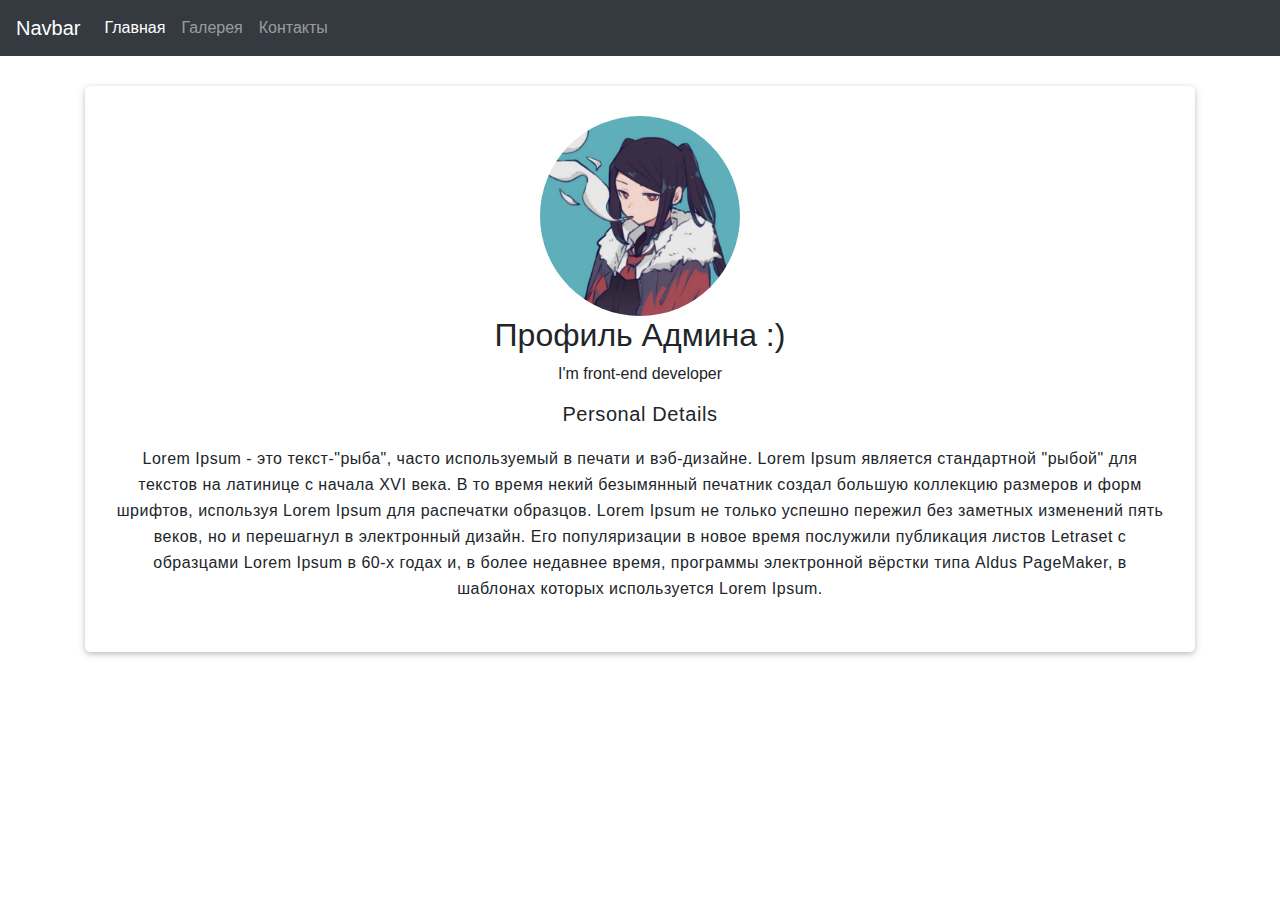
<file: index.html>
<!DOCTYPE html>
<html lang="en">
<head>
  <meta charset="UTF-8">
  <title>Title</title>
  <link rel="stylesheet" href="assets/css/bootstrap.min.css">
  <link rel="stylesheet" href="assets/css/main.css">
</head>
<body>

<section class="header">
  <nav class="navbar navbar-expand-lg navbar-dark bg-dark">
    <a class="navbar-brand" href="index.html">Navbar</a>
    <button class="navbar-toggler" type="button" data-toggle="collapse" data-target="#navbarSupportedContent" aria-controls="navbarSupportedContent" aria-expanded="false" aria-label="Toggle navigation">
      <span class="navbar-toggler-icon"></span>
    </button>

    <div class="collapse navbar-collapse" id="navbarSupportedContent">
      <ul class="navbar-nav mr-auto">
        <li class="nav-item active">
          <a class="nav-link" href="index.html">Главная<span class="sr-only">(current)</span></a>
        </li>
        <li class="nav-item">
          <a class="nav-link" href="gallery.html">Галерея</a>
        </li>
        <li class="nav-item">
          <a class="nav-link" href="contacts.html">Контакты</a>
        </li>
      </ul>
    </div>
  </nav>
</section>
<section class="about-me">
  <div class="container">
    <div class="row">
      <div class="col-sm-12">
        <div class="card-box">
          <div class="row">
            <div class="col-xl-12">
              <div class="header-text text-center">
                <img src="assets/img/circle.jpg" alt="" class="img-circle" />
                <h2>Профиль Админа :)</h2>
                <p>I'm front-end developer</p>
              </div>
            </div>
          </div>
          <div class="row">
            <div class="col-md-12 text-center col-md-offset-1">
              <div class="introduce">
                <h2 class="title">Personal Details</h2>
                <p>
                  Lorem Ipsum - это текст-"рыба", часто используемый в печати и
                  вэб-дизайне. Lorem Ipsum является стандартной "рыбой" для
                  текстов на латинице с начала XVI века. В то время некий
                  безымянный печатник создал большую коллекцию размеров и форм
                  шрифтов, используя Lorem Ipsum для распечатки образцов. Lorem
                  Ipsum не только успешно пережил без заметных изменений пять
                  веков, но и перешагнул в электронный дизайн. Его популяризации
                  в новое время послужили публикация листов Letraset с образцами
                  Lorem Ipsum в 60-х годах и, в более недавнее время, программы
                  электронной вёрстки типа Aldus PageMaker, в шаблонах которых
                  используется Lorem Ipsum.
                </p>
              </div>
            </div>
          </div>
        </div>
      </div>
    </div>
  </div>
</section>
<script src="assets/js/libraries/jquery-3.5.1.min.js"></script>
<script src="assets/js/bootstrap.bundle.min.js"></script>
</body>
</html>
</file>
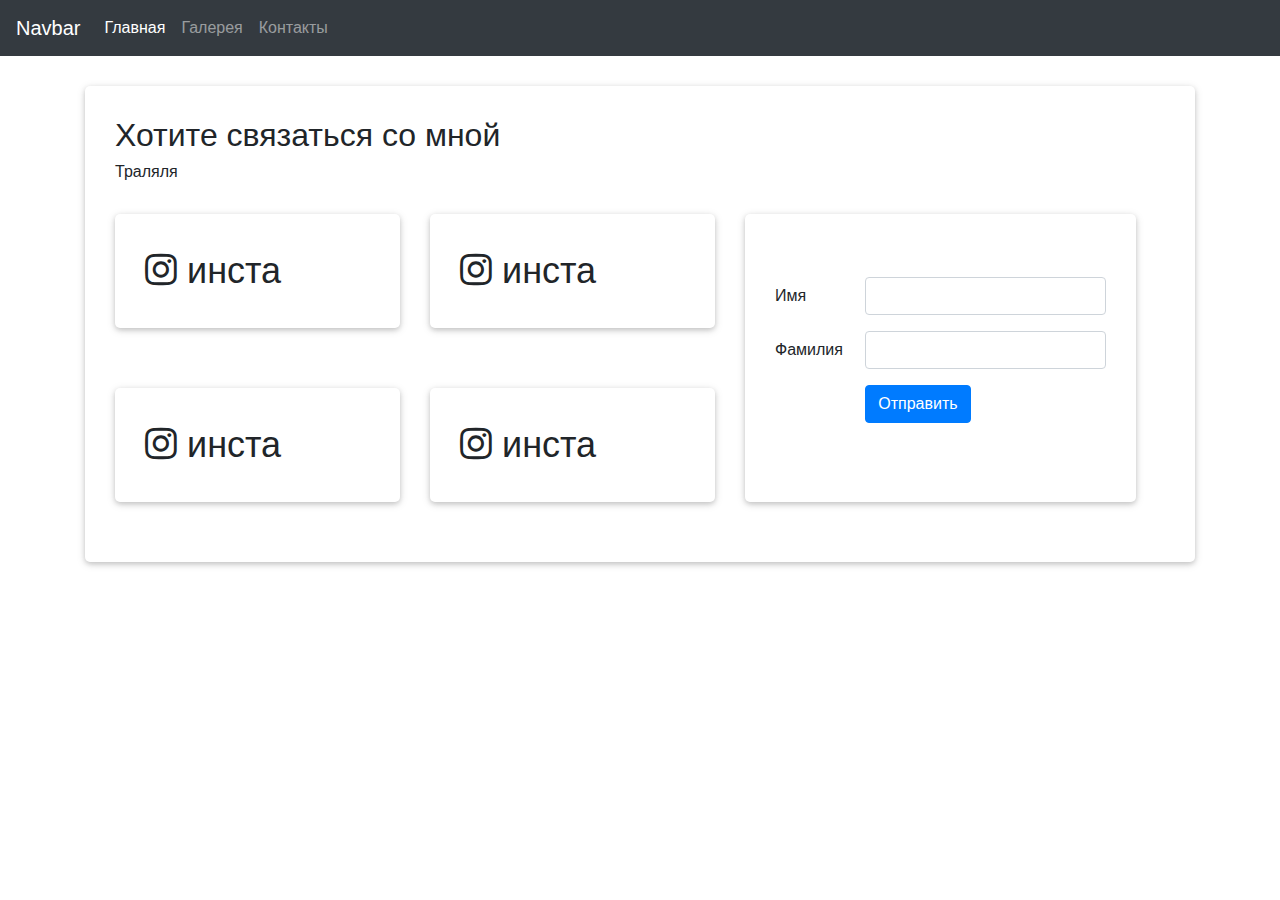
<file: contacts.html>
<!DOCTYPE html>
<html lang="en">
<head>
  <meta charset="UTF-8">
  <title>Title</title>
  <link rel="stylesheet" href="assets/css/bootstrap.min.css">
  <link rel="stylesheet" href="assets/css/main.css">
  <link rel="stylesheet" href="https://cdnjs.cloudflare.com/ajax/libs/font-awesome/5.14.0/css/all.css">
</head>
<body>

<section class="header">
  <nav class="navbar navbar-expand-lg navbar-dark bg-dark">
    <a class="navbar-brand" href="index.html">Navbar</a>
    <button class="navbar-toggler" type="button" data-toggle="collapse" data-target="#navbarSupportedContent" aria-controls="navbarSupportedContent" aria-expanded="false" aria-label="Toggle navigation">
      <span class="navbar-toggler-icon"></span>
    </button>

    <div class="collapse navbar-collapse" id="navbarSupportedContent">
      <ul class="navbar-nav mr-auto">
        <li class="nav-item active">
          <a class="nav-link" href="index.html">Главная<span class="sr-only">(current)</span></a>
        </li>
        <li class="nav-item">
          <a class="nav-link" href="gallery.html">Галерея</a>
        </li>
        <li class="nav-item">
          <a class="nav-link" href="contacts.html">Контакты</a>
        </li>
      </ul>
    </div>
  </nav>
</section>
<section class="contacts">
  <div class="container">
    <div class="card-box">
      <h2 class="card-title">Хотите связаться со мной</h2>
      <p class="card-subtitle">Траляля</p>
      <div class="row">
        <div class="col-md-12 col-lg-7">
          <div class="row">
            <div class="col-6">
              <div class="card-box social-link">
                <i class="fab fa-instagram"></i>
                <span>инста</span>
              </div>
            </div>
            <div class="col-6">
              <div class="card-box social-link">
                <i class="fab fa-instagram"></i>
                <span>инста</span>
              </div>
            </div>
            <div class="col-6">
              <div class="card-box social-link">
                <i class="fab fa-instagram"></i>
                <span>инста</span>
              </div>
            </div>
            <div class="col-6">
              <div class="card-box social-link">
                <i class="fab fa-instagram"></i>
                <span>инста</span>
              </div>
            </div>

          </div>
        </div>
        <div class="col-md-12 col-lg-5 d-lg-flex">
          <form class="card-box d-flex flex-column justify-content-center">
            <div class="form-group row">
              <label for="first_name" class="col-3 col-form-label">Имя</label>
              <div class="col-9">
                <input type="text" class="form-control" id="first_name" name="first_name">
              </div>
            </div>
            <div class="form-group row">
              <label for="last_name" class="col-3 col-form-label">Фамилия</label>
              <div class="col-9">
                <input type="text" class="form-control" id="last_name" name="last_name">
              </div>
            </div>
            <div class="form-group row">
              <div class="offset-3 col-9">
                <button type="submit" class="btn btn-primary">Отправить</button>
              </div>
            </div>
          </form>
        </div>
      </div>
    </div>
  </div>
</section>
<script src="assets/js/libraries/jquery-3.5.1.min.js"></script>
<script src="assets/js/bootstrap.bundle.min.js"></script>
</body>
</html>
</file>
<file: assets/css/main.css>
.header {
    background: #ededed;
}
.card-box {
    background-color: #fff;
    margin-top: 30px;
    margin-bottom: 30px;
    border-radius: 5px;
    box-shadow: 0 2px 5px 0 rgba(0, 0, 0, 0.16), 0 2px 10px 0 rgba(0, 0, 0, 0.12);
    padding: 30px;
}
.header-text img {
    width: 200px;
    height: 200px;
    border-radius: 50%;
}
.introduce h2 {
    margin-bottom: 20px;
    letter-spacing: 0.03em;
    font-size: 20px;
}
.introduce p {
    margin-bottom: 20px;
    line-height: 26px;
    letter-spacing: 0.5px;
}
.presonal-inform {
    padding-top: 30px;
    line-height: 30px;
}
.list-unstyled {
    padding-left: 0;
    list-style: none;
}


.social-link {
    font-size: 36px;
}
.gallery-row {
    margin-bottom: 30px;
}
@media (max-width: 768px) {
    .gallery-row {
        margin-bottom: 0;
    }
    .gallery-row a{
        margin-bottom: 10px;
    }
}
</file>
